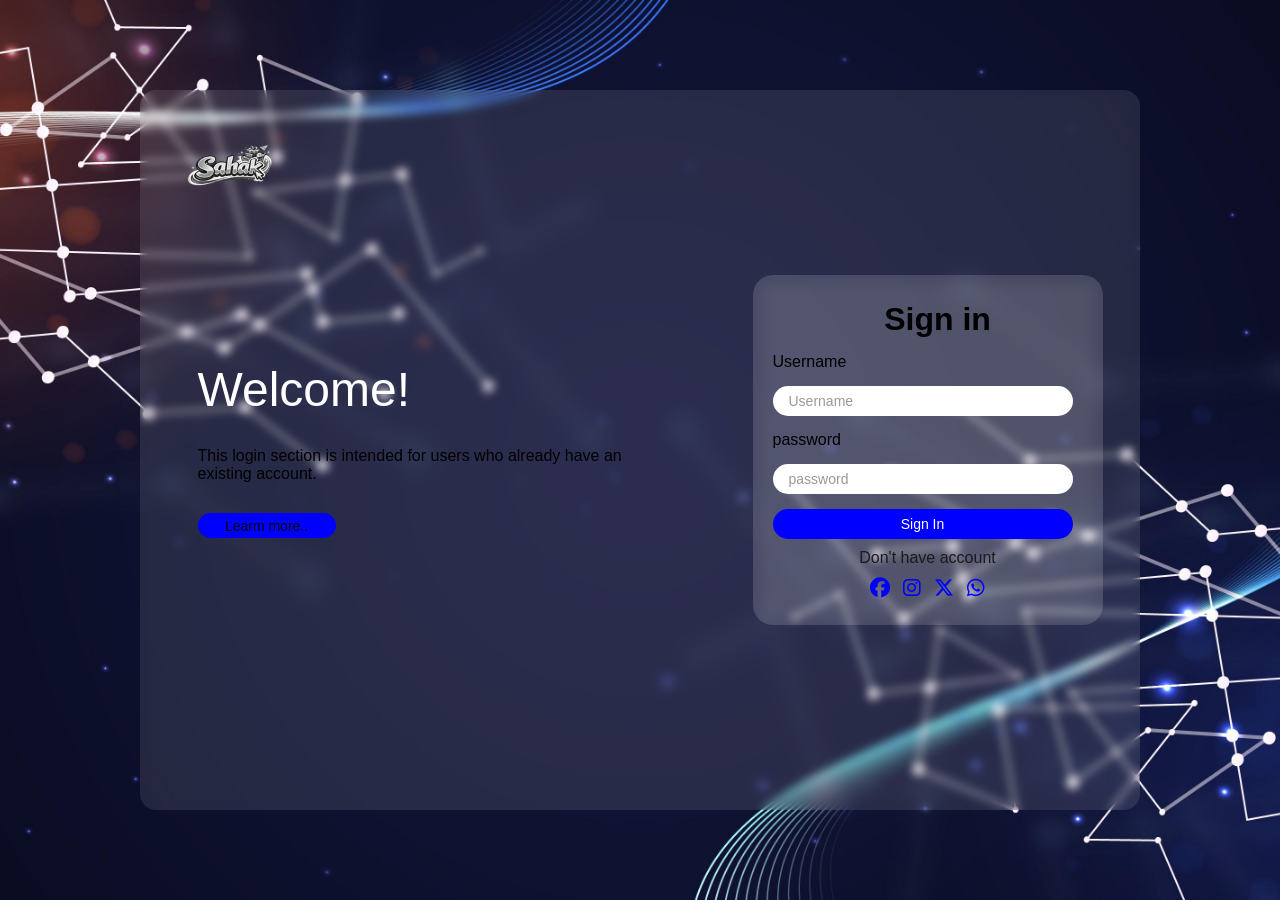
<file: NewsignUp/src/index.html>
<!doctype html>
<html lang="en">
  <head>
    <meta charset="UTF-8" />
    <meta name="viewport" content="width=device-width, initial-scale=1.0" />
    <title>Document</title>
    <!-- link font icon in our website-->
    <link
      rel="stylesheet"
      href="https://cdnjs.cloudflare.com/ajax/libs/font-awesome/6.5.0/css/all.min.css"
    />
    <link rel="stylesheet" href="style.css" />
  </head>
  <body>
    <div class="container">
      <div class="aside">
        <a href="#"><img src="images/logo2.png" class="logo" alt="logo" /></a>
        <h1>Welcome!</h1>
        <p>
          This login section is intended for users who already have an existing
          account.
        </p>
        <button class="asid-btn">Learm more..</button>
      </div>
      <div class="lognin">
        <form action="">
          <h2>Sign in</h2>
          <label for="">Username</label>
          <input type="text" placeholder="Username" required />
          <label for="">password</label>
          <input type="password" placeholder="password" required />
          <button type="submit" class="submit-btn">Sign In</button>
        </form>
        <a href="signup.html" class="signUpText">Don't have account</a>
        <div class="social-icons">
          <a href="https://facebook.com/" target="_blank">
            <i class="fab fa-facebook"></i>
          </a>
          <a href="https://instagram.com/" target="_blank">
            <i class="fab fa-instagram"></i>
          </a>
          <a href="https://twitter.com/" target="_blank">
            <i class="fab fa-x-twitter"></i>
          </a>
          <a href="https://whatsapp.com/" target="_blank">
            <i class="fab fa-whatsapp"></i>
          </a>
        </div>
      </div>
    </div>
  </body>
</html>
</file>
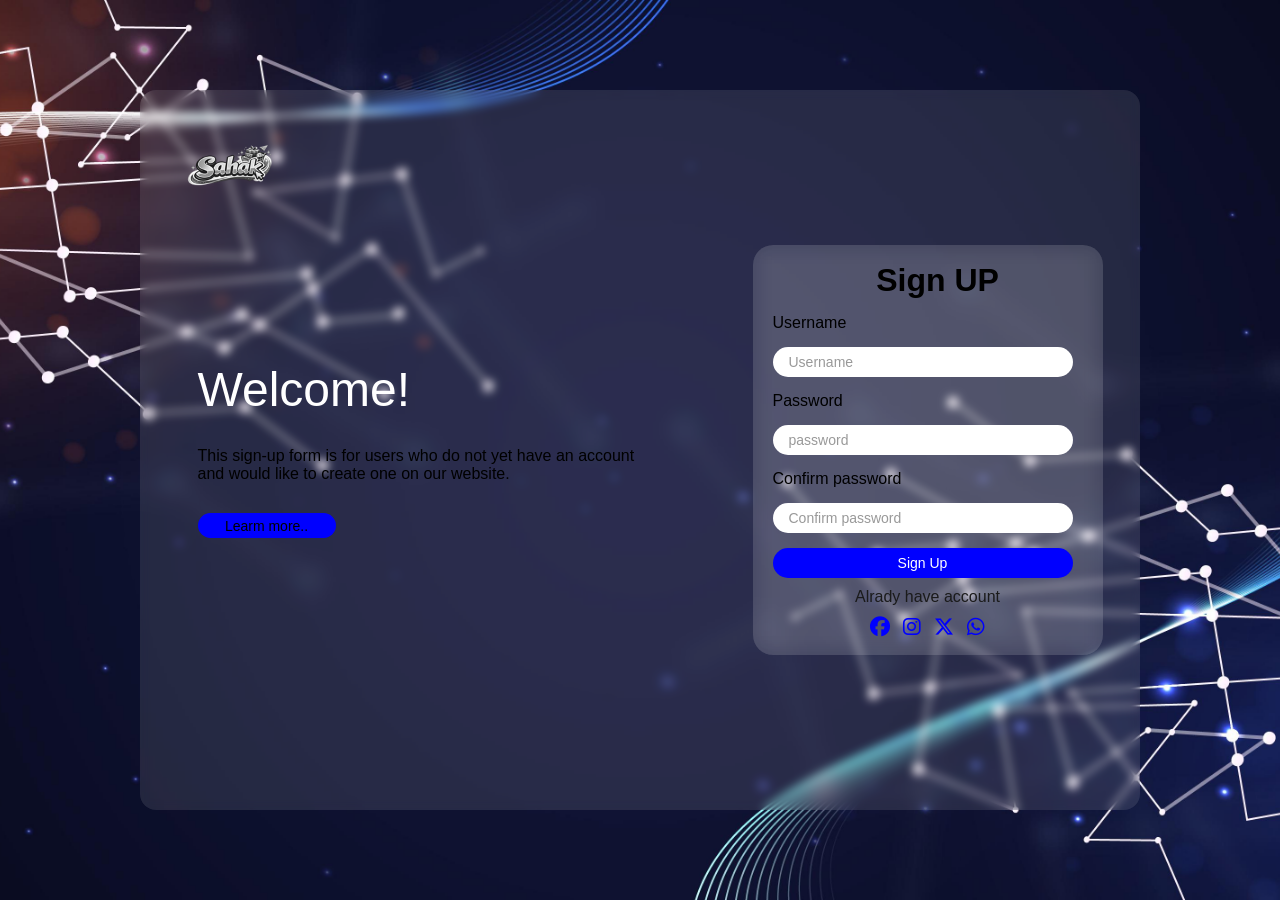
<file: NewsignUp/src/signup.html>
<!doctype html>
<html lang="en">
  <head>
    <meta charset="UTF-8" />
    <meta name="viewport" content="width=device-width, initial-scale=1.0" />
    <title>Document</title>
    <!-- link font icon in our website-->
    <link
      rel="stylesheet"
      href="https://cdnjs.cloudflare.com/ajax/libs/font-awesome/6.5.0/css/all.min.css"
    />
    <link rel="stylesheet" href="style.css" />
  </head>
  <body>
    <div class="container">
      <div class="aside">
        <a href="#"><img src="images/logo2.png" class="logo" alt="logo" /></a>
        <h1>Welcome!</h1>
        <p>
          This sign-up form is for users who do not yet have an account and
          would like to create one on our website.
        </p>
        <button class="asid-btn">Learm more..</button>
      </div>
      <div class="lognin" style="height: 410px">
        <form action="">
          <h2>Sign UP</h2>
          <label for="">Username</label>
          <input type="text" placeholder="Username" required />
          <label for="">Password</label>
          <input type="password" placeholder="password" required />
          <label for="">Confirm password</label>
          <input type="password" placeholder="Confirm password" required />
          <button type="submit" class="submit-btn">Sign Up</button>
        </form>
        <a href="index.html" class="signUpText">Alrady have account</a>
        <div class="social-icons">
          <a href="https://facebook.com/yourpage" target="_blank">
            <i class="fab fa-facebook"></i>
          </a>
          <a href="https://instagram.com/yourpage" target="_blank">
            <i class="fab fa-instagram"></i>
          </a>
          <a href="https://twitter.com/yourpage" target="_blank">
            <i class="fab fa-x-twitter"></i>
          </a>
          <a href="https://whatsapp.com/yourpage" target="_blank">
            <i class="fab fa-whatsapp"></i>
          </a>
        </div>
      </div>
    </div>
  </body>
</html>
</file>
<file: NewsignUp/src/style.css>
@import url("https://fonts.googleapis.com/css2?family=League+Spartan:wght@100..900&family=Miniver&family=Poppins:ital,wght@0,100;0,300;0,400;0,500;0,600;0,700;0,900;1,300;1,400&display=swap");

* {
  margin: 0;
  padding: 0;
  box-sizing: border-box;
  font-family: "spartan", sans-serif;
}

body {
  display: flex;
  justify-content: center;
  align-items: center;
  height: 100vh;
  margin: 0;
  padding: 0;
  background-image: url(images/image2.jpg);
  background-size: cover;
  background-position: center;
  background-repeat: no-repeat;
}

.container {
  width: 80%;
  max-width: 1000px;
  height: 80vh;
  display: flex;
  justify-content: space-around;
  align-items: center;
  background: rgba(255, 255, 255, 0.1);
  backdrop-filter: blur(5px);
  border-radius: 16px;
  overflow: hidden;
}

/*aside part*/
.logo {
  position: absolute;
  top: 30px;
  left: 40px;
  width: 100px; /* small size */
  height: auto;
}
.aside {
  width: 50%;
  display: flex;
  justify-content: center;
  flex-direction: column;
  padding: 20px;
}

.aside h1 {
  color: #fff;
  font-size: 48px;
  font-weight: 500;
  padding-bottom: 30px;
}
.aside p {
  color: black;
  font-size: 16px;
  padding-bottom: 30px;
}

.aside .asid-btn {
  color: #000;
  width: 30%;
  height: 25px;
  border: none;
  border-radius: 15px;
  font-size: 14px;
  cursor: pointer;
  background-color: blue;
  transition: ease-in 0.2s;
}

.aside .asid-btn:hover {
  background-color: rgb(99, 99, 201);
  transform: scale3d(1.1);
}

.lognin {
  display: flex;
  justify-content: center;
  flex-direction: column;
  align-items: center;
  width: 350px;
  height: 350px;
  background: rgba(255, 255, 255, 0.1);
  backdrop-filter: blur(10px);
  border-radius: 20px;
  border: none;
}
.lognin h2 {
  text-align: center;
  font-size: 32px;
}
.lognin form {
  display: flex;
  justify-content: center;
  flex-direction: column;
  width: 100%;
  gap: 15px;
  padding-left: 20px;
  text-align: left;
}

.lognin form input,
.submit-btn {
  width: 300px;
  height: 30px;
  border: none;
  border-radius: 20px;
  font-size: 14px;
}

.lognin form input::placeholder {
  color: #999;
  font-size: 14px;
  padding: 10px 16px;
}
.submit-btn {
  cursor: pointer;
  background-color: blue;
  color: #fff;
}
.signUpText {
  text-decoration: none;
  color: rgb(27, 27, 27);
}

.lognin a {
  padding-top: 10px;
}

.social-icons {
  display: flex;
  justify-content: center;
  align-items: center;
  gap: 3px;
  font-size: 20px;
}

.social-icons a {
  margin: 0 5px;
  text-decoration: none;
}
.social-icons a .fab {
  color: blue;
}
.social-icons a .fab:hover {
  transform: scale(1.3);
  transition: ease-in 0.1s;
  color: #000;
}

/* for ipad screen*/
@media (max-width: 1024px) {
  .container {
    width: 95%;
    height: 50%;
  }
  .aside {
    width: 45%;
    padding: 20px;
  }
  .logo {
    left: 20px;
    top: 30px;
  }
  .aside h1 {
    font-size: 36px;
  }
  .lognin {
    width: 45%;
    height: auto;
  }
  .lognin form {
    width: 100%;
  }
  .lognin form input,
  .submit-btn {
    width: 100%;
  }
}

@media (max-width: 600px) {
  .container {
    display: flex;
    flex-direction: column;
    height: 90%;
  }
  .logo {
    top: 5px;
    left: 5px;
  }
  .aside {
    width: 100%;
    height: auto;
    display: flex;
    justify-content: center;
    align-items: center;
    margin-top: 50px;
    padding-top: 0;
  }
  .aside p {
    padding-bottom: 5px;
  }
  .lognin {
    width: 90%;
    height: 50%;
  }
  .lognin form {
    width: 100%;
  }
  .lognin form input,
  .submit-btn {
    width: 95%;
  }
}
</file>
